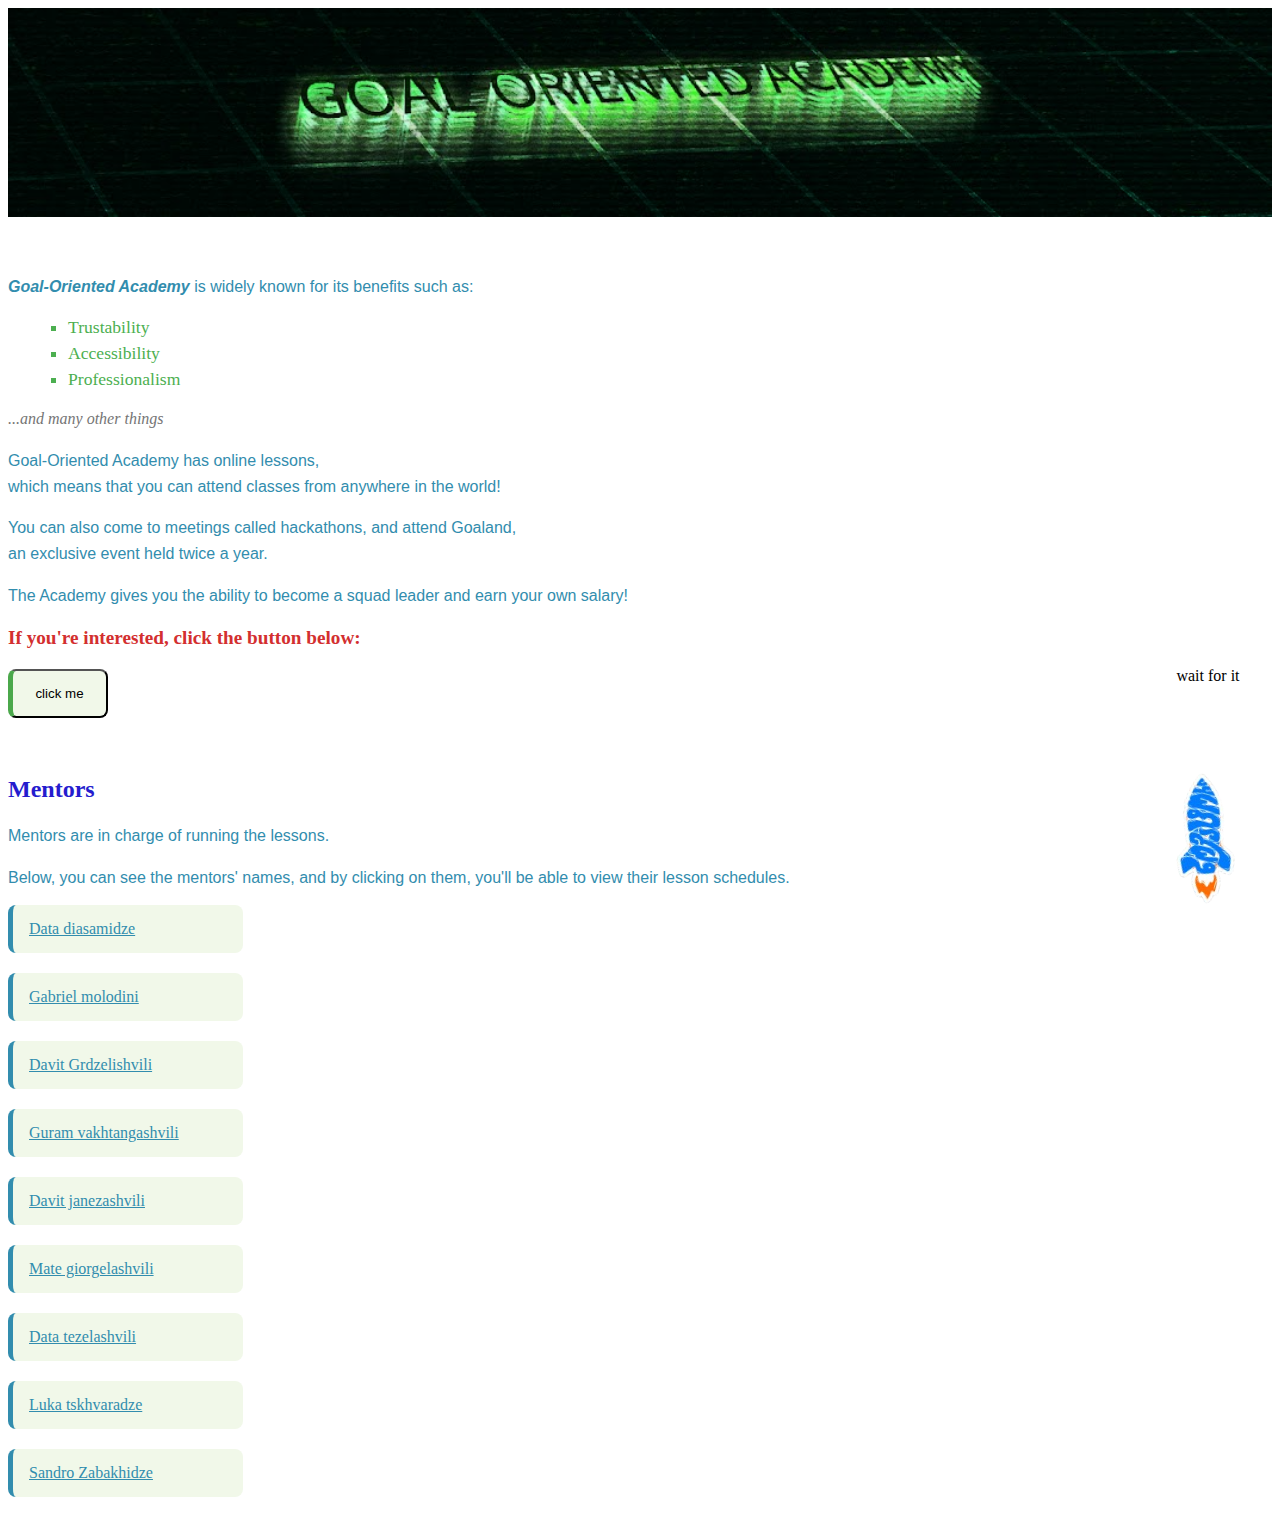
<file: project-1/index.html>
<html>
    <head>
        <title>Mentor schedules</title>
        <link rel="stylesheet" href="style.css">
    </head>
    <body>
        <div class="title" >
            <header>
                
            </header>
        </div>
        <div class="half1div">
            <div class="main">
                <main>
                    <p class="highlight"><b><i>Goal-Oriented Academy</i></b> is widely known for its benefits such as:</p>
                    <ul class="benefits-list">
                        <li>Trustability</li>
                        <li>Accessibility</li>
                        <li>Professionalism</li>
                    </ul>
                    <p class="extra-info">...and many other things</p>
                    
                    <p class="highlight">Goal-Oriented Academy has online lessons,<br>
                        which means that you can attend classes from anywhere in the world!</p>
                    <p class="highlight">You can also come to meetings called hackathons, and attend Goaland,<br>
                        an exclusive event held twice a year.</p>
                    <p class="highlight">The Academy gives you the ability to become a squad leader and earn your own salary!</p>
                    <p class="cta">If you're interested, click the button below:</p>
                    <a target="_blank" href="https://www.facebook.com/keshka11"><button id="btn">click me</button></a>
                    <br><br>
                    <h2 id="h2" >Mentors</h2>
                    <p class="highlight">Mentors are in charge of running the lessons.</p>
                    <p class="highlight">Below, you can see the mentors' names, and by clicking on them, you'll be able to view their lesson schedules.</p>
                </main>
                
            </div>
            <div class="novatori1">
                <div class="message1">wait for it</div>
                <div class="image-container">
                    <img id="rocket" src="znovatori.png">
                    <img id="line" src="zline.png">
                </div>
                <div class="message">Novatori returned home ❤️</div>
            </div>                      
        </div>
        <div class="footer">
            <footer>                                   
                    <div class="a">
                        <a class="atag" href="0diasamidze.html">Data diasamidze</a>
                    </div>
                    <div class="a">
                        <a class="atag" href="0gabro.html">Gabriel molodini</a>
                    </div>
                    <div class="a">
                        <a class="atag" href="0grdzelo.html">Davit Grdzelishvili</a>
                    </div>
                    <div class="a">
                        <a class="atag" href="0guram.html">Guram vakhtangashvili</a>
                    </div>
                    <div class="a">
                        <a class="atag" href="0janeza.html">Davit janezashvili</a>
                    </div>
                    <div class="a">
                        <a class="atag" href="0mate.html">Mate giorgelashvili</a>
                    </div>
                    <div class="a">
                        <a class="atag" href="0tezela.html">Data tezelashvili</a>
                    </div>
                    <div class="a">
                        <a class="atag" href="0tskhvaradze.html">Luka tskhvaradze</a>
                    </div>
                    <div class="a">
                        <a class="atag" href="0zabakh.html">Sandro Zabakhidze</a>
                    </div>
            </footer>
        </div>
    </body>
</html>
</file>
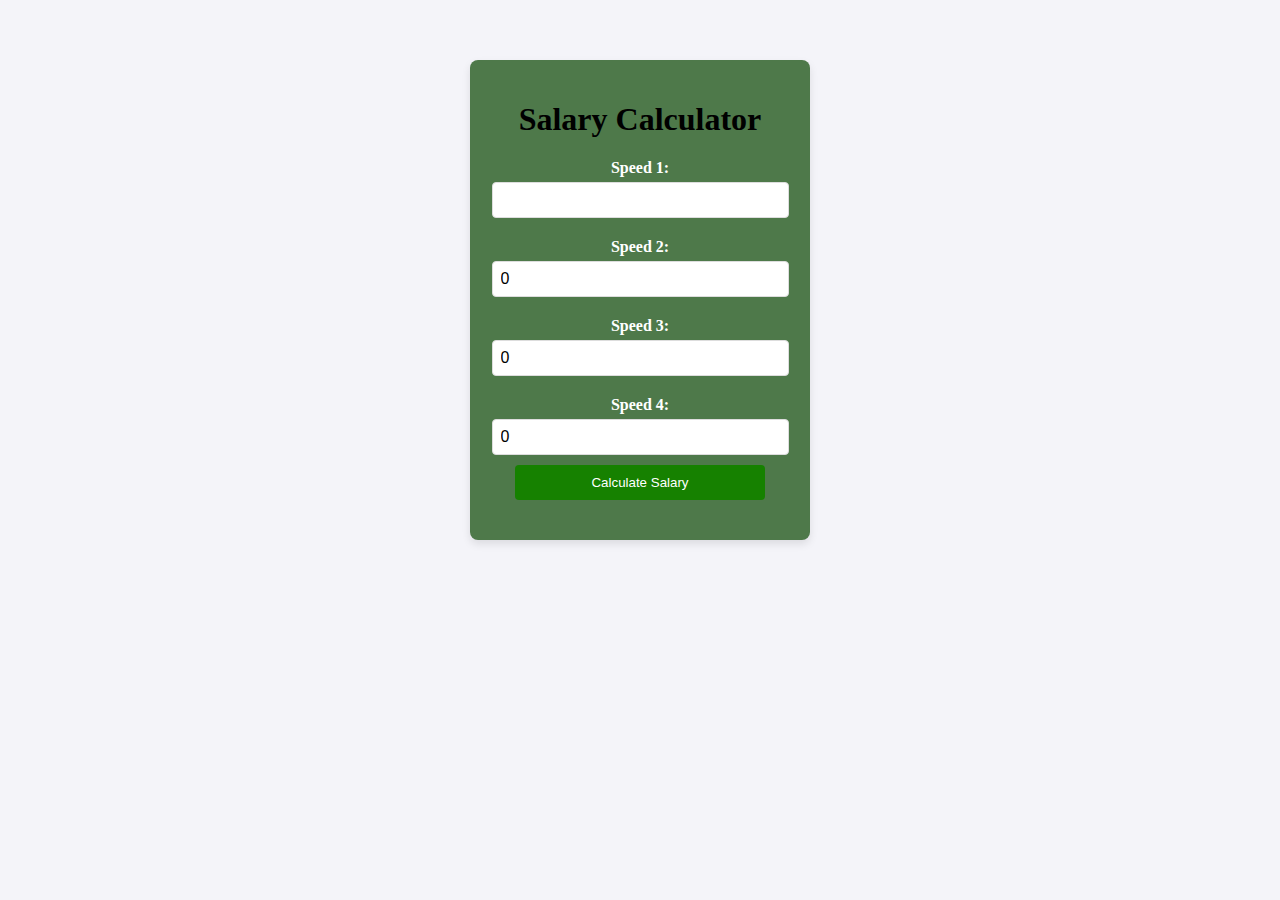
<file: project-3/index.html>
<!DOCTYPE html>
<html lang="en">
<head>
    <meta charset="UTF-8">
    <meta name="viewport" content="width=device-width, initial-scale=1.0">
    <title>Salary Calculator</title>
    <link rel="stylesheet" href="style.css">
</head>
<body>
    <div class="calculator">
        <h1>Salary Calculator</h1>
        <label>Speed 1:</label>
        <input type="number" id="speed1">
        
        <label>Speed 2:</label>
        <input type="number" id="speed2" value="0">
        
        <label>Speed 3:</label>
        <input type="number" id="speed3" value="0">
        
        <label>Speed 4:</label>
        <input type="number" id="speed4" value="0">
        
        <button onclick="calculateSalary()">Calculate Salary</button>
        
        <div id="result"></div>
    </div>
    <script src="script.js"></script>
</body>
</html>
</file>
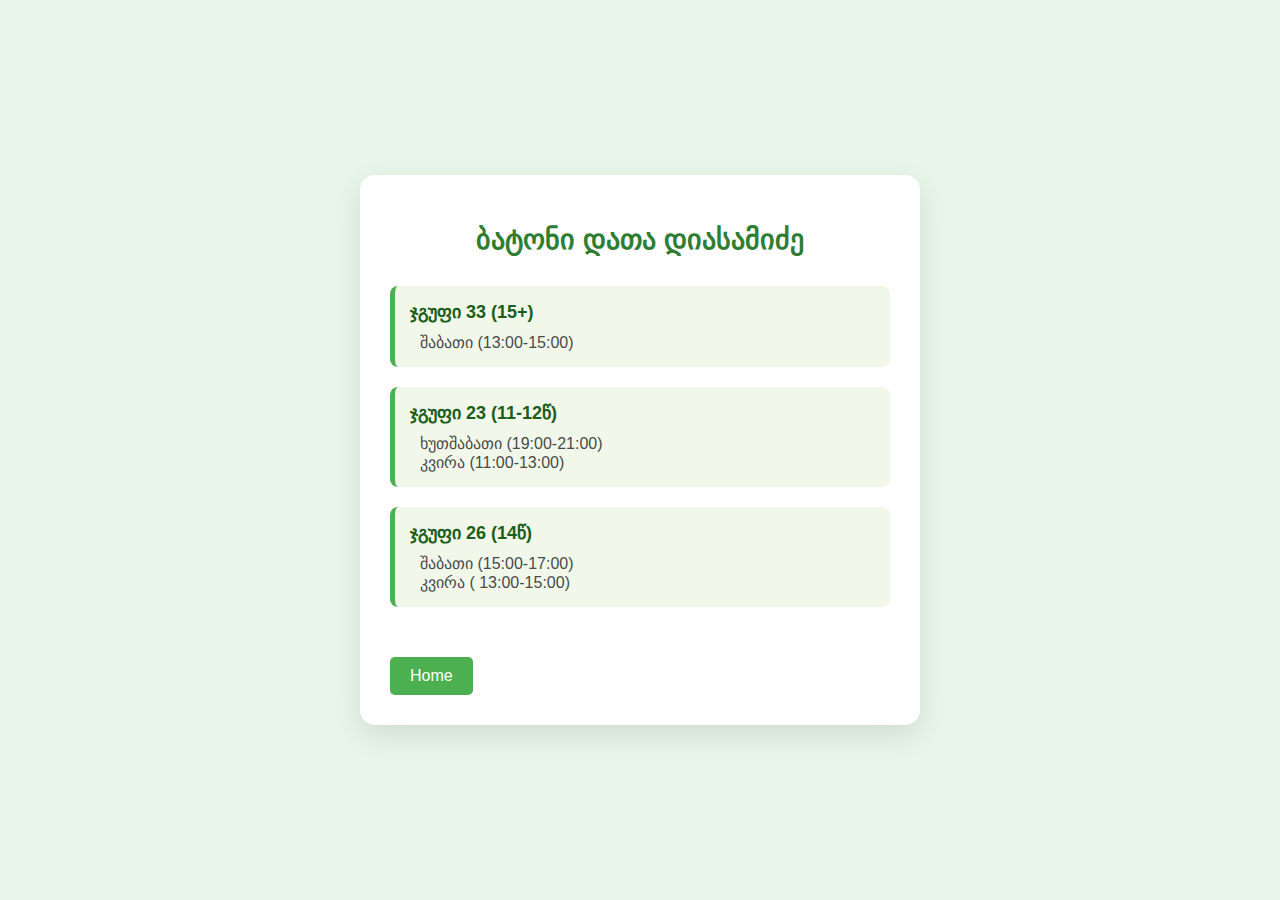
<file: project-1/0diasamidze.html>
<!DOCTYPE html>
<html lang="ka">
<head>
    <meta charset="UTF-8">
    <meta name="viewport" content="width=device-width, initial-scale=1.0">
    <title>ბატონი დათა დიასამიძე</title>
    <link rel="stylesheet" href="mentorsschedule.css">
</head>
<body>
    <div class="container">
        <h1>ბატონი დათა დიასამიძე</h1>
        <div class="schedule-item">
            <div class="group">ჯგუფი 33 (15+)</div>
            <div class="time">შაბათი (13:00-15:00)</div>
        </div>
        <div class="schedule-item">
            <div class="group">ჯგუფი 23 (11-12წ)</div>
            <div class="time">ხუთშაბათი (19:00-21:00)</div>
            <div class="time">კვირა (11:00-13:00)</div>
        </div>
        <div class="schedule-item">
            <div class="group">ჯგუფი 26 (14წ)</div>
            <div class="time">შაბათი (15:00-17:00)</div>
            <div class="time">კვირა ( 13:00-15:00)</div>
        </div>
        <a href="index.html" class="home-link">Home</a>
    </div>
</body>
</html>
</file>
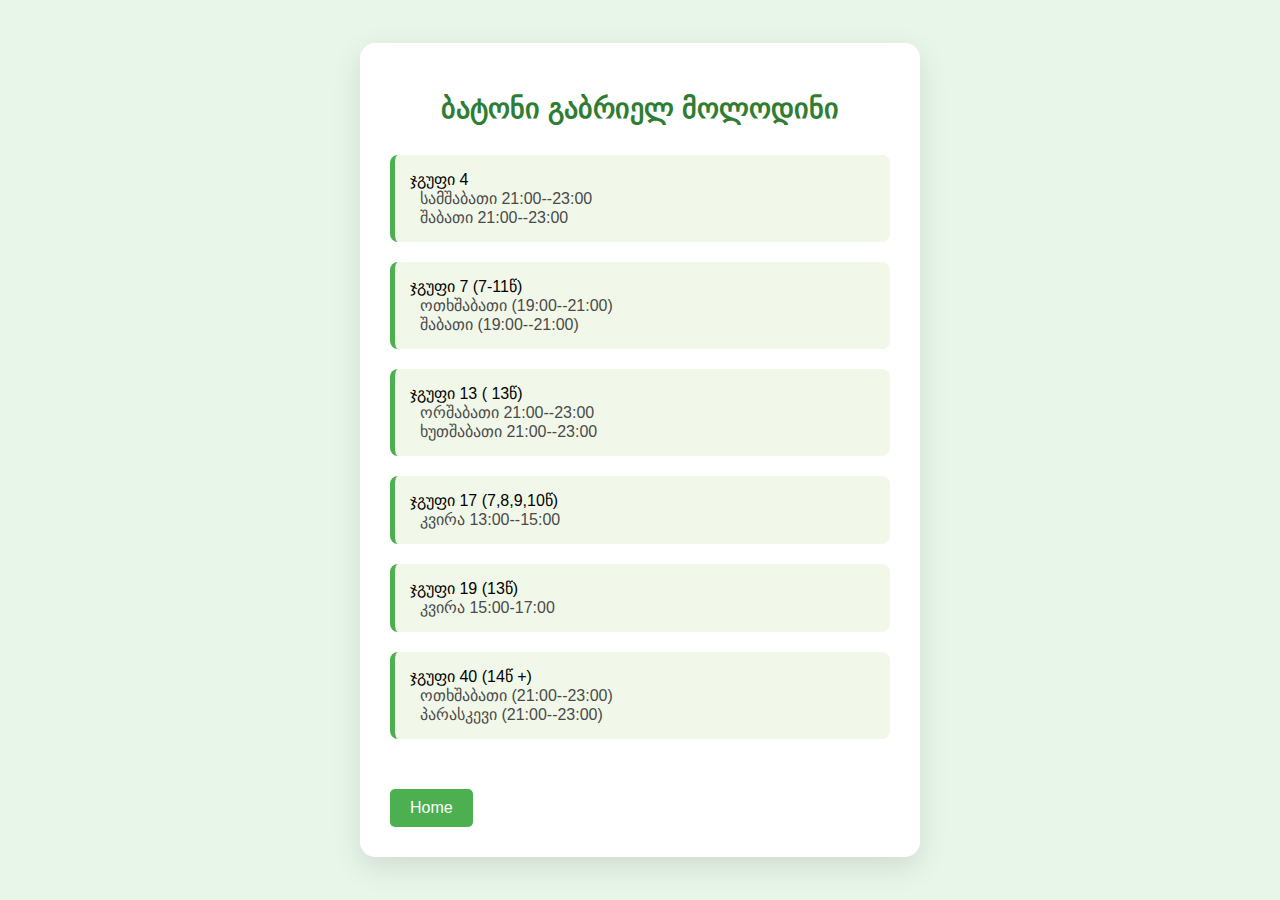
<file: project-1/0gabro.html>
<!DOCTYPE html>
<html lang="ka">
<head>
    <meta charset="UTF-8">
    <meta name="viewport" content="width=device-width, initial-scale=1.0">
    <title>ბატონი გაბრიელ მოლოდინი</title>
    <link rel="stylesheet" href="mentorsschedule.css">
</head>
<body>
    <div class="container">
        <h1>ბატონი გაბრიელ მოლოდინი</h1>
        <div class="schedule-item">
            <div class="date">ჯგუფი 4</div>
            <div class="time">სამშაბათი 21:00--23:00</div>
            <div class="time">შაბათი 21:00--23:00</div>
        </div>
        <div class="schedule-item">
            <div class="date">ჯგუფი 7 (7-11წ)</div>
            <div class="time">ოთხშაბათი (19:00--21:00)</div>
            <div class="time">შაბათი (19:00--21:00)</div>
        </div>
        <div class="schedule-item">
            <div class="date">ჯგუფი 13 ( 13წ)</div>
            <div class="time">ორშაბათი 21:00--23:00 </div>
            <div class="time">ხუთშაბათი 21:00--23:00</div>
        </div>
        <div class="schedule-item">
            <div class="date">ჯგუფი 17 (7,8,9,10წ)</div>
            <div class="time">კვირა 13:00--15:00 </div>
        </div>
        <div class="schedule-item">
            <div class="date">ჯგუფი 19 (13წ) </div>
            <div class="time">კვირა 15:00-17:00</div>
        </div>
        <div class="schedule-item">
            <div class="date">ჯგუფი 40 (14წ +)</div>
            <div class="time">ოთხშაბათი (21:00--23:00) </div>
            <div class="time">პარასკევი (21:00--23:00)</div>
        </div>
        <a href="index.html" class="home-link">Home</a>
    </div>
</body>
</html>
</file>
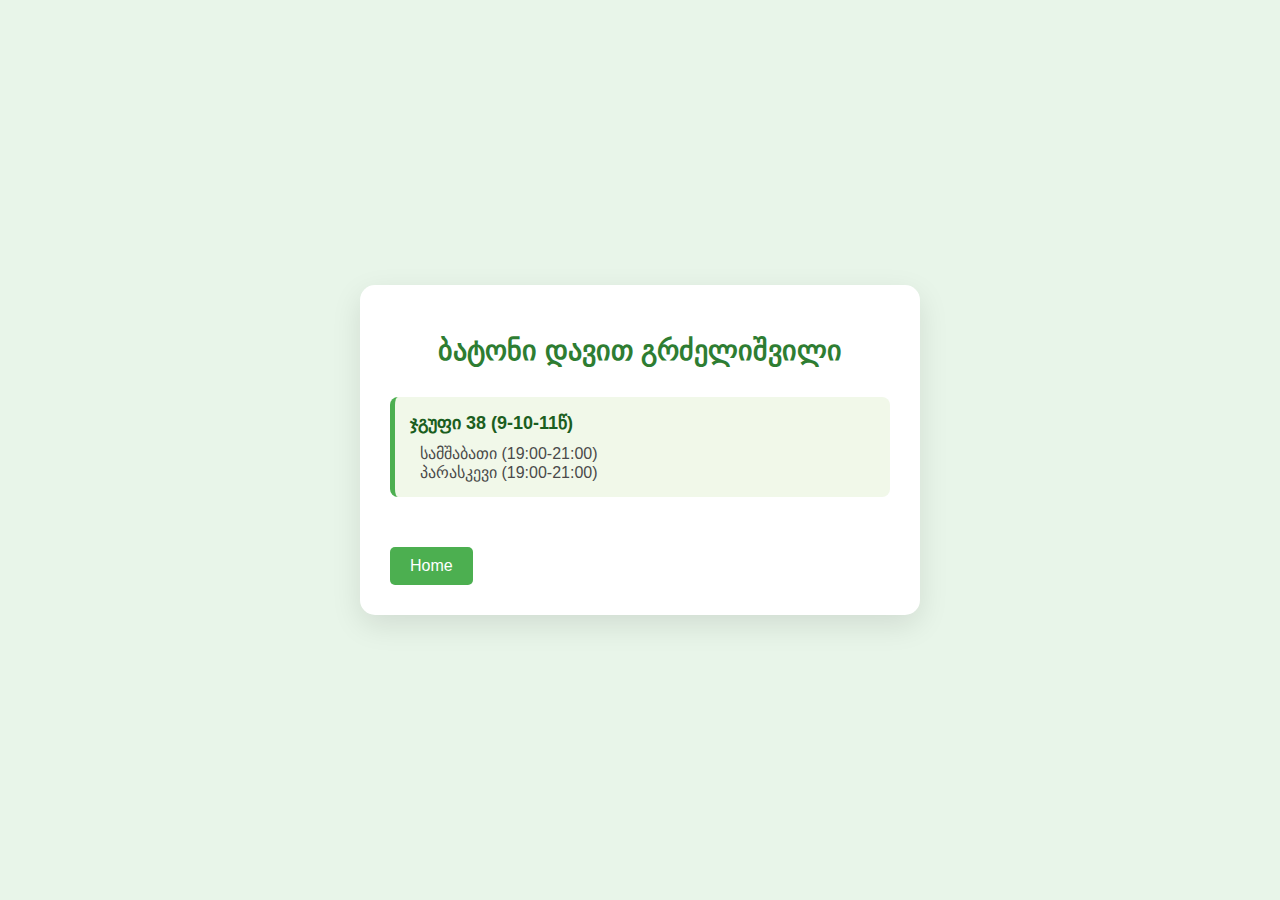
<file: project-1/0grdzelo.html>
<!DOCTYPE html>
<html lang="ka">
<head>
    <meta charset="UTF-8">
    <meta name="viewport" content="width=device-width, initial-scale=1.0">
    <title>ბატონი დავით გრძელიშვილი</title>
    <link rel="stylesheet" href="mentorsschedule.css">
</head>
<body>
    <div class="container">
        <h1>ბატონი დავით გრძელიშვილი</h1>
        <div class="schedule-item">
            <div class="group">ჯგუფი 38 (9-10-11წ)</div>
            <div class="time">სამშაბათი (19:00-21:00)</div>
            <div class="time">პარასკევი (19:00-21:00)</div>
        </div>
        <a href="index.html" class="home-link">Home</a>
    </div>
</body>
</html>
</file>
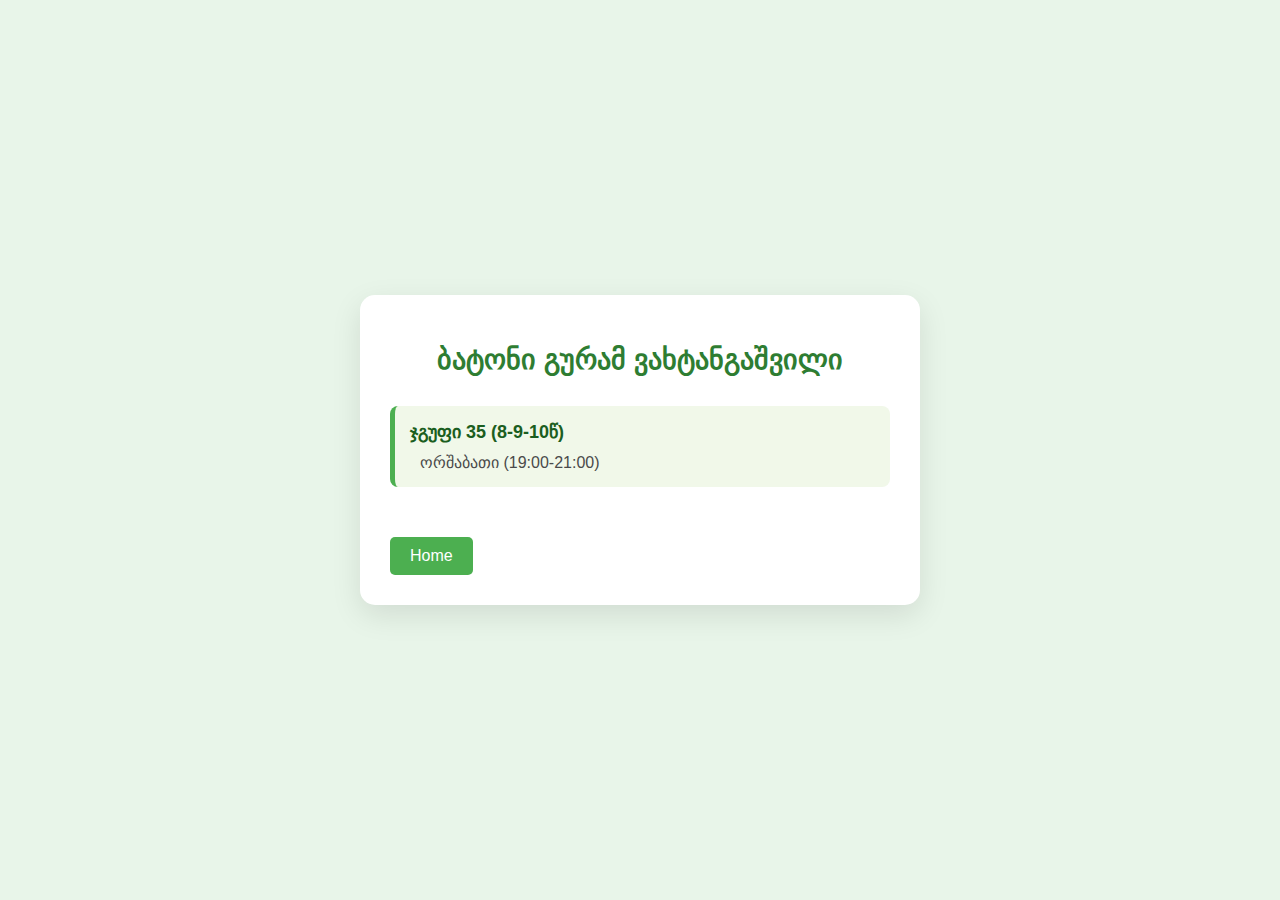
<file: project-1/0guram.html>
<!DOCTYPE html>
<html lang="ka">
<head>
    <meta charset="UTF-8">
    <meta name="viewport" content="width=device-width, initial-scale=1.0">
    <title>ბატონი გურამ ვახტანგაშვილი</title>
    <link rel="stylesheet" href="mentorsschedule.css">
</head>
<body>
    <div class="container">
        <h1>ბატონი გურამ ვახტანგაშვილი</h1>
        <div class="schedule-item">
            <div class="group">ჯგუფი 35 (8-9-10წ)</div>
            <div class="time">ორშაბათი (19:00-21:00)</div>
        </div>
        <a href="index.html" class="home-link">Home</a>
    </div>
</body>
</html>
</file>
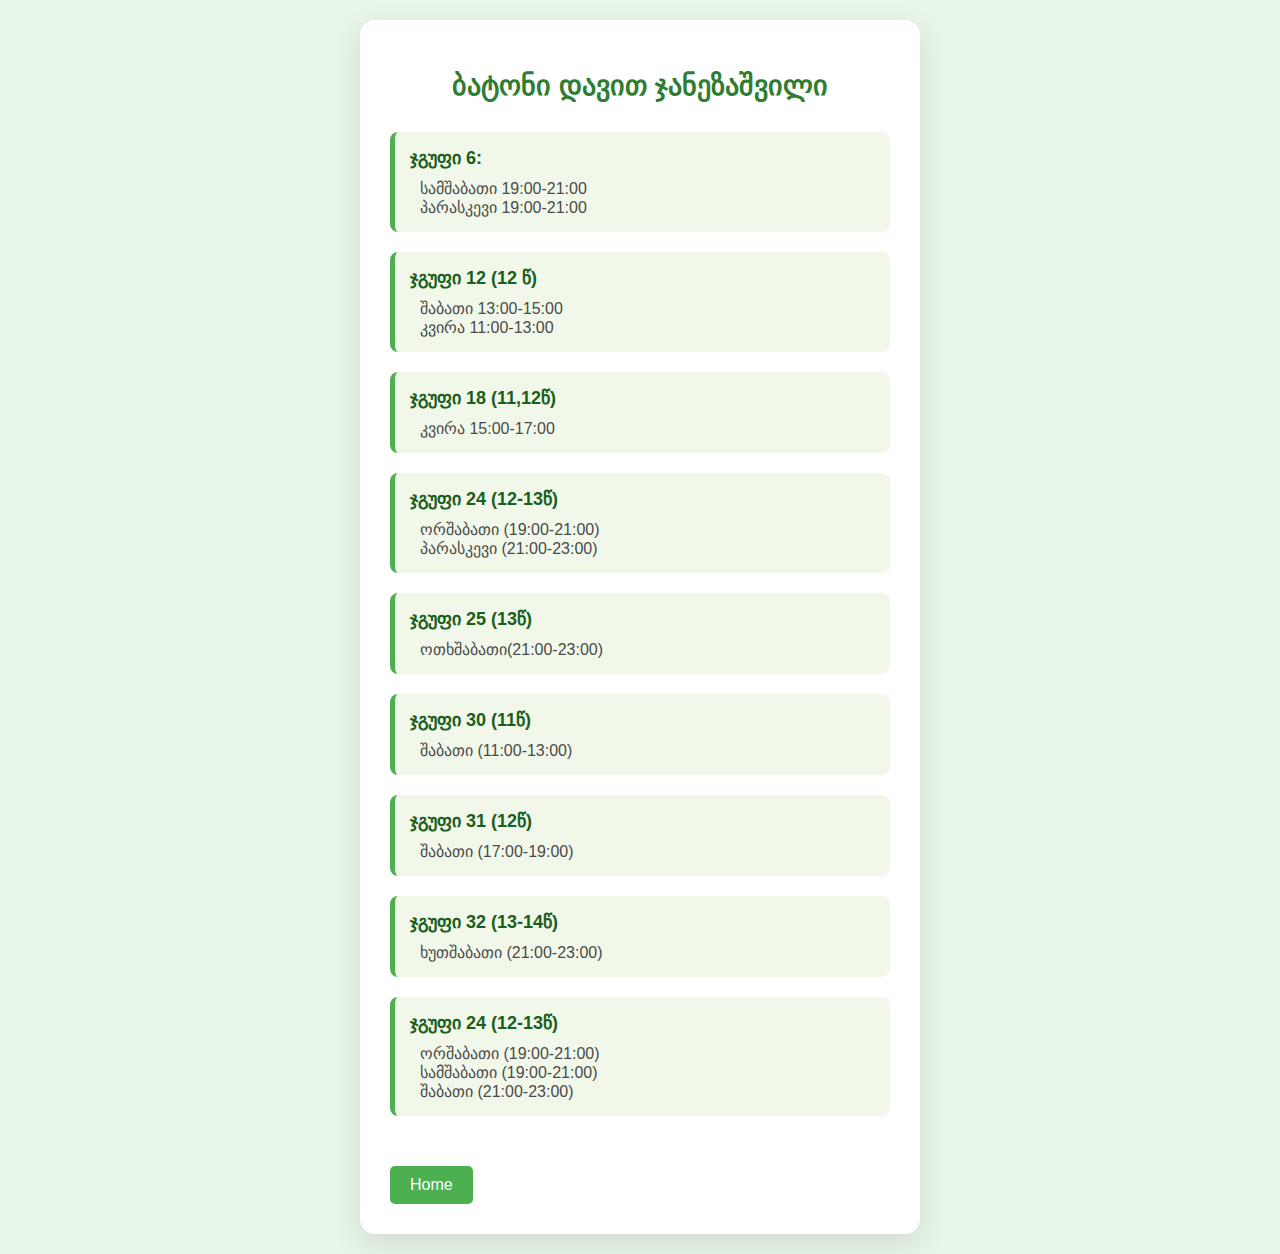
<file: project-1/0janeza.html>
<!DOCTYPE html>
<html lang="ka">
<head>
    <meta charset="UTF-8">
    <meta name="viewport" content="width=device-width, initial-scale=1.0">
    <title>ბატონი დავით ჯანეზაშვილი</title>
    <link rel="stylesheet" href="mentorsschedule.css">
</head>
<body>
    <div class="container">
        <h1>ბატონი დავით ჯანეზაშვილი</h1>
        <div class="schedule-item">
            <div class="group">ჯგუფი 6:</div>
            <div class="time">სამშაბათი 19:00-21:00</div>
            <div class="time">პარასკევი 19:00-21:00</div>
        </div>
        <div class="schedule-item">
            <div class="group">ჯგუფი 12 (12 წ)</div>
            <div class="time">შაბათი 13:00-15:00</div>
            <div class="time">კვირა 11:00-13:00</div>
        </div>
        <div class="schedule-item">
            <div class="group">ჯგუფი 18 (11,12წ)</div>
            <div class="time">კვირა 15:00-17:00</div>
        </div>
        <div class="schedule-item">
            <div class="group">ჯგუფი 24 (12-13წ)</div>
            <div class="time">ორშაბათი (19:00-21:00)</div>
            <div class="time">პარასკევი (21:00-23:00)</div>
        </div>
        <div class="schedule-item">
            <div class="group">ჯგუფი 25 (13წ)</div>
            <div class="time">ოთხშაბათი(21:00-23:00)</div>
        </div>
        <div class="schedule-item">
            <div class="group">ჯგუფი 30 (11წ)</div>
            <div class="time">შაბათი (11:00-13:00)</div>
        </div>
        <div class="schedule-item">
            <div class="group">ჯგუფი 31 (12წ)</div>
            <div class="time">შაბათი (17:00-19:00)</div>
        </div>
        <div class="schedule-item">
            <div class="group">ჯგუფი 32 (13-14წ)</div>
            <div class="time">ხუთშაბათი (21:00-23:00)</div>
        </div>
        <div class="schedule-item">
            <div class="group">ჯგუფი 24 (12-13წ)</div>
            <div class="time">ორშაბათი (19:00-21:00)</div>
            <div class="time">სამშაბათი (19:00-21:00)</div>
            <div class="time">შაბათი (21:00-23:00)</div>
        </div>
        <a href="index.html" class="home-link">Home</a>
    </div>
</body>
</html>
</file>
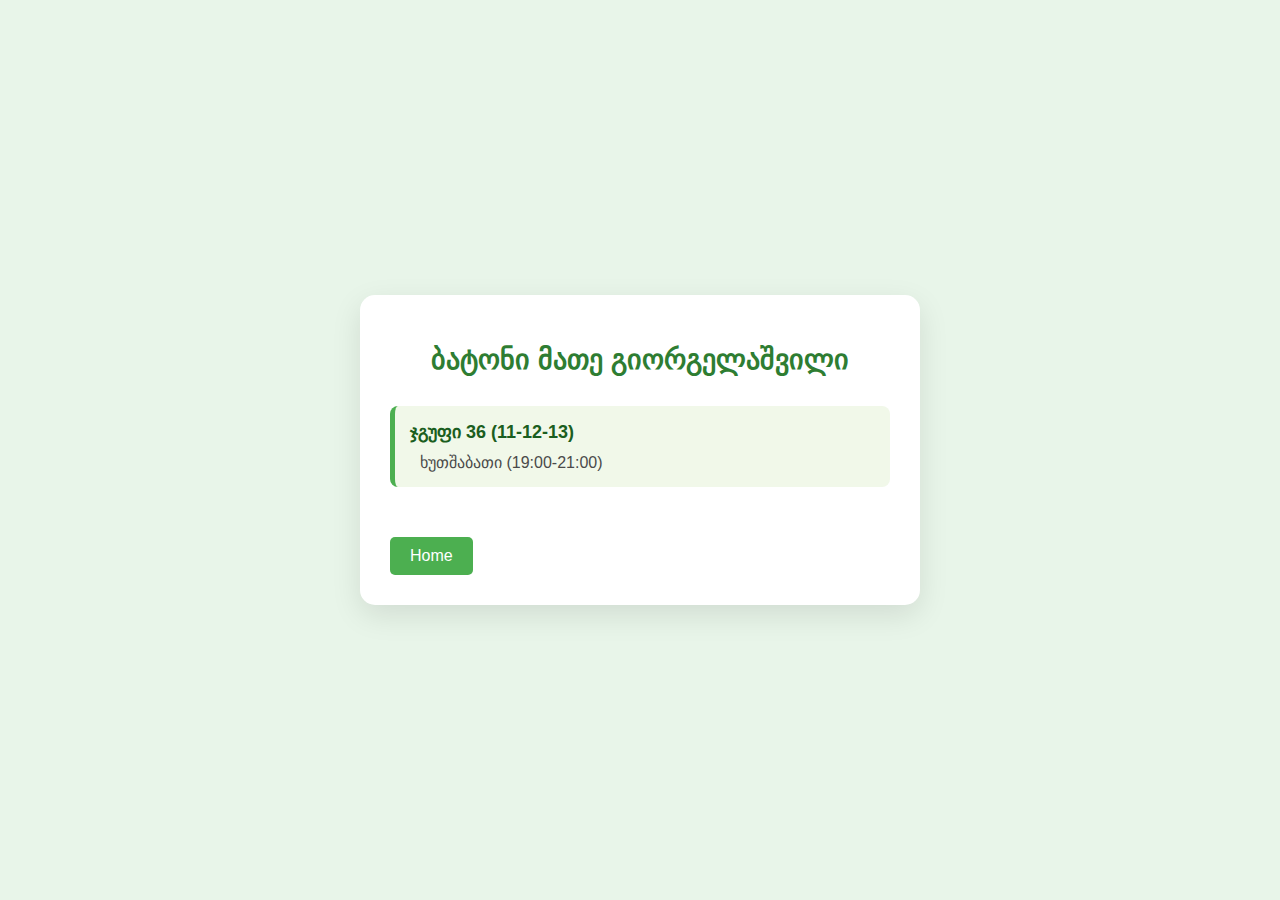
<file: project-1/0mate.html>
<!DOCTYPE html>
<html lang="ka">
<head>
    <meta charset="UTF-8">
    <meta name="viewport" content="width=device-width, initial-scale=1.0">
    <title>ბატონი მათე გიორგელაშვილი</title>
    <link rel="stylesheet" href="mentorsschedule.css">
</head>
<body>
    <div class="container">
        <h1>ბატონი მათე გიორგელაშვილი</h1>
        <div class="schedule-item">
            <div class="group">ჯგუფი 36 (11-12-13)</div>
            <div class="time">ხუთშაბათი (19:00-21:00)</div>
        </div>
        <a href="index.html" class="home-link">Home</a>
    </div>
</body>
</html>
</file>
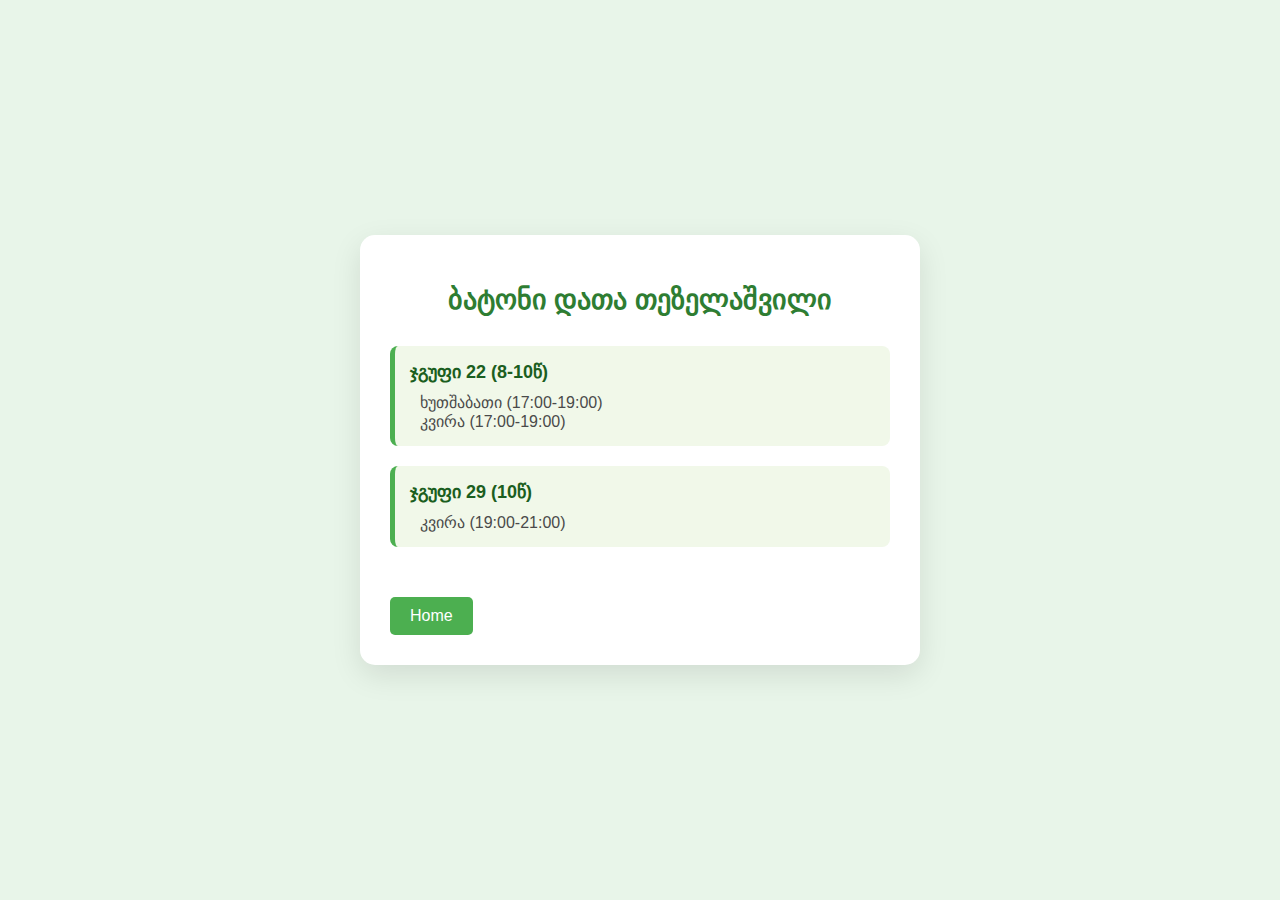
<file: project-1/0tezela.html>
<!DOCTYPE html>
<html lang="ka">
<head>
    <meta charset="UTF-8">
    <meta name="viewport" content="width=device-width, initial-scale=1.0">
    <title>ბატონი დათა თეზელაშვილი</title>
    <link rel="stylesheet" href="mentorsschedule.css">
</head>
<body>
    <div class="container">
        <h1>ბატონი დათა თეზელაშვილი</h1>
        <div class="schedule-item">
            <div class="group">ჯგუფი 22 (8-10წ)</div>
            <div class="time">ხუთშაბათი (17:00-19:00)</div>
            <div class="time">კვირა (17:00-19:00)</div>
        </div>
        <div class="schedule-item">
            <div class="group">ჯგუფი 29 (10წ)</div>
            <div class="time">კვირა (19:00-21:00)</div>
        </div>
        <a href="index.html" class="home-link">Home</a>
    </div>
</body>
</html>
</file>
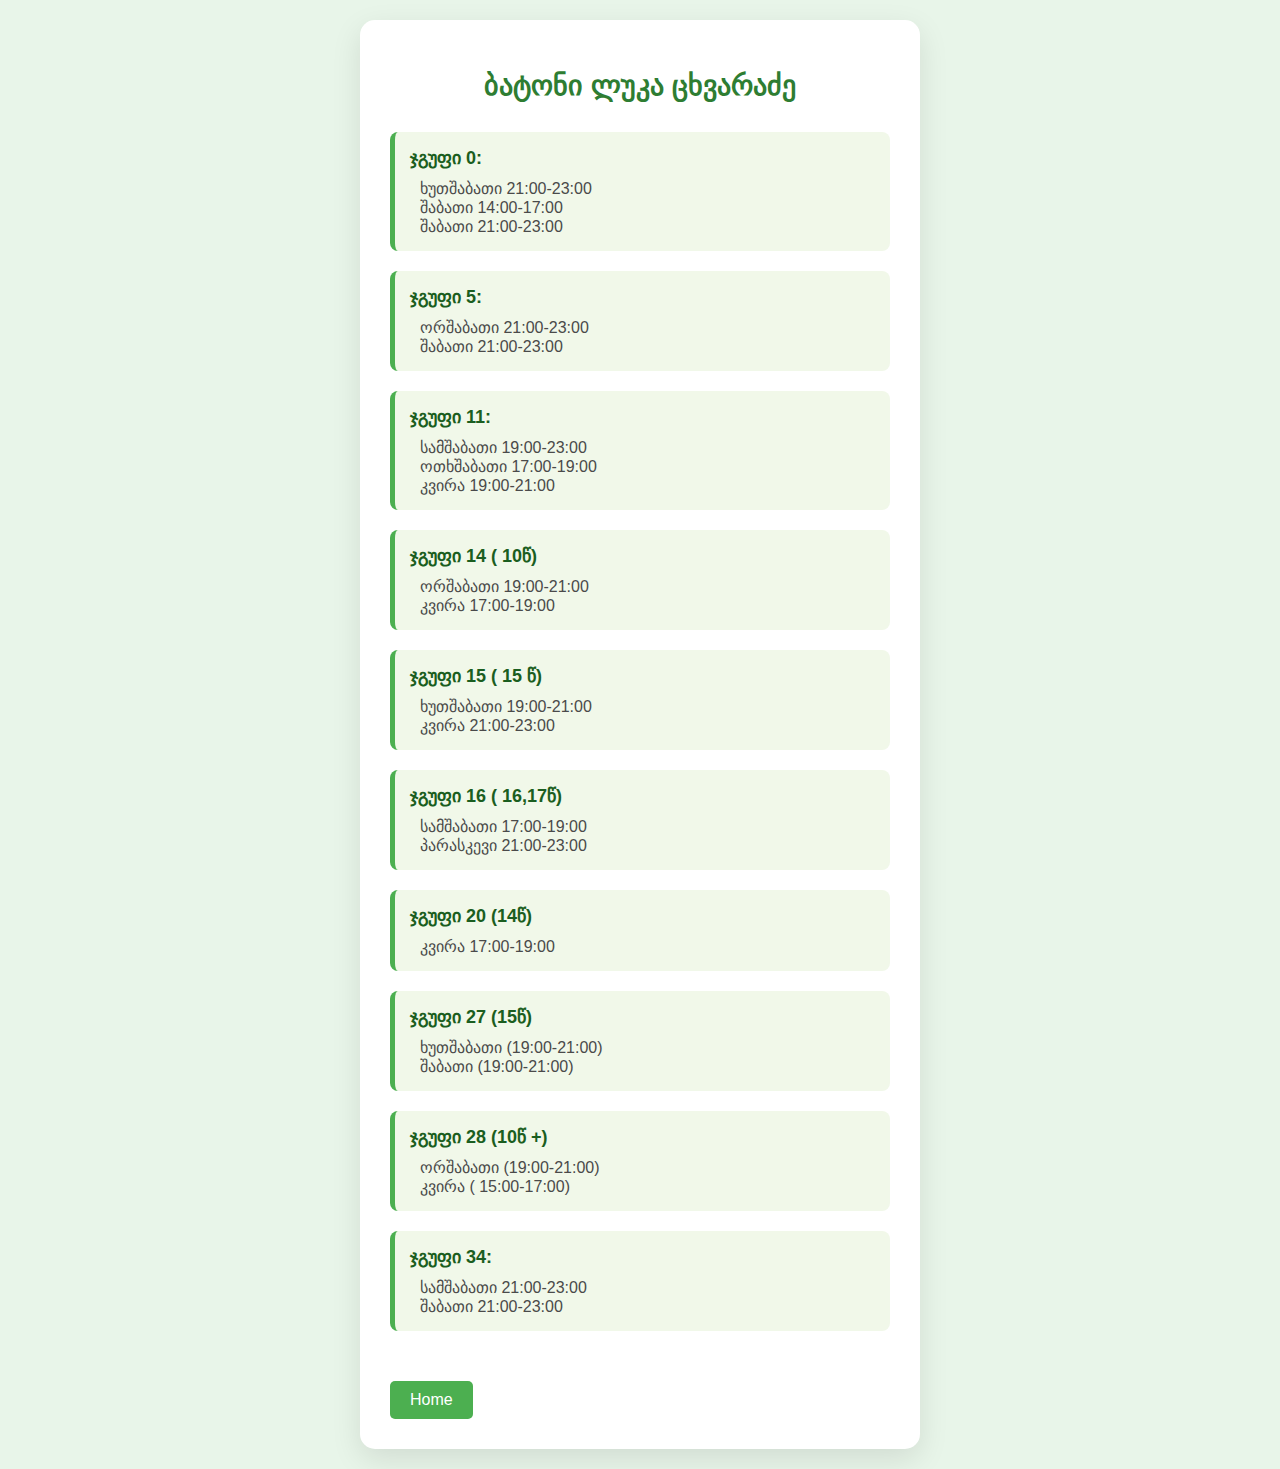
<file: project-1/0tskhvaradze.html>
<!DOCTYPE html>
<html lang="ka">
<head>
    <meta charset="UTF-8">
    <meta name="viewport" content="width=device-width, initial-scale=1.0">
    <title>ბატონი ლუკა ცხვარაძე</title>
    <link rel="stylesheet" href="mentorsschedule.css">
</head>
<body>
    <div class="container">
        <h1>ბატონი ლუკა ცხვარაძე</h1>
        <div class="schedule-item">
            <div class="group">ჯგუფი 0:</div>
            <div class="time">ხუთშაბათი 21:00-23:00</div>
            <div class="time">შაბათი 14:00-17:00</div>
            <div class="time">შაბათი 21:00-23:00</div>
        </div>
        <div class="schedule-item">
            <div class="group">ჯგუფი 5:</div>
            <div class="time">ორშაბათი 21:00-23:00</div>
            <div class="time">შაბათი 21:00-23:00</div>
        </div>
        <div class="schedule-item">
            <div class="group">ჯგუფი 11:</div>
            <div class="time">სამშაბათი 19:00-23:00</div>
            <div class="time">ოთხშაბათი 17:00-19:00</div>
            <div class="time">კვირა 19:00-21:00</div>
        </div>
        <div class="schedule-item">
            <div class="group">ჯგუფი 14 ( 10წ)</div>
            <div class="time">ორშაბათი 19:00-21:00</div>
            <div class="time">კვირა 17:00-19:00</div>
        </div>
        <div class="schedule-item">
            <div class="group">ჯგუფი 15 ( 15 წ)</div>
            <div class="time">ხუთშაბათი 19:00-21:00</div>
            <div class="time">კვირა 21:00-23:00</div>
        </div>
        <div class="schedule-item">
            <div class="group">ჯგუფი 16 ( 16,17წ)</div>
            <div class="time">სამშაბათი 17:00-19:00</div>
            <div class="time">პარასკევი 21:00-23:00</div>
        </div>
        <div class="schedule-item">
            <div class="group">ჯგუფი 20 (14წ)</div>
            <div class="time">კვირა 17:00-19:00</div>
        </div>
        <div class="schedule-item">
            <div class="group">ჯგუფი 27 (15წ)</div>
            <div class="time">ხუთშაბათი (19:00-21:00)</div>
            <div class="time">შაბათი (19:00-21:00)</div>
        </div>
        <div class="schedule-item">
            <div class="group">ჯგუფი 28 (10წ +)</div>
            <div class="time">ორშაბათი (19:00-21:00)</div>
            <div class="time">კვირა ( 15:00-17:00)</div>
        </div>
        <div class="schedule-item">
            <div class="group">ჯგუფი 34:</div>
            <div class="time">სამშაბათი 21:00-23:00</div>
            <div class="time">შაბათი 21:00-23:00</div>
        </div>
        <a href="index.html" class="home-link">Home</a>
    </div>
</body>
</html>
</file>
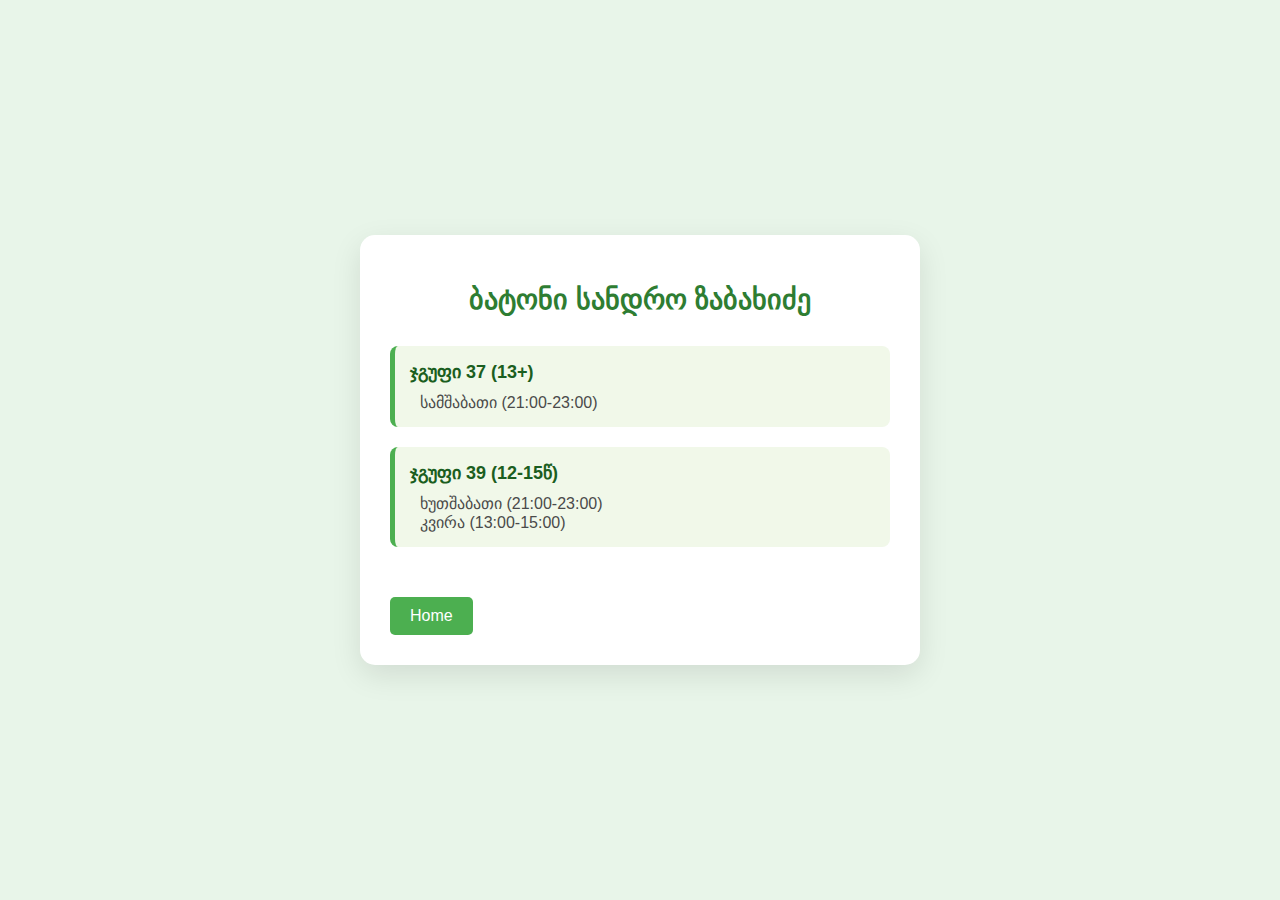
<file: project-1/0zabakh.html>
<!DOCTYPE html>
<html lang="ka">
<head>
    <meta charset="UTF-8">
    <meta name="viewport" content="width=device-width, initial-scale=1.0">
    <title>ბატონი სანდრო ზაბახიძე</title>
    <link rel="stylesheet" href="mentorsschedule.css">
</head>
<body>
    <div class="container">
        <h1>ბატონი სანდრო ზაბახიძე</h1>
        <div class="schedule-item">
            <div class="group">ჯგუფი 37 (13+)</div>
            <div class="time">სამშაბათი (21:00-23:00)</div>
        </div>
        <div class="schedule-item">
            <div class="group">ჯგუფი 39 (12-15წ)</div>
            <div class="time">ხუთშაბათი (21:00-23:00)</div>
            <div class="time">კვირა (13:00-15:00)</div>
        </div>
        <a href="index.html" class="home-link">Home</a>
    </div>
</body>
</html>
</file>
<file: project-1/style.css>
.title {
    background-image: url(./zgoa_logo.png);
    background-size: 100%;
    background-repeat: no-repeat;
    display: flex;
    justify-content: center;
    height: 250px;
    width: 100%;
    align-items: center;
}

.half1div {
    display: grid;
    grid-template-columns: 800px 800px;
}

.novatori1 {
    display: flex;
    align-items: flex-end;
    justify-content: center;
    height: 100%;
    position: relative;
}

.image-container {
    position: relative;
}

#line {
    display: block;
    width: 150px;
    position: relative;
    z-index: 1;
    opacity: 0;
    animation: show-line 6s 4s forwards;
}

#rocket {
    position: absolute;
    bottom: 0;
    left: 50%;
    transform: translateX(-50%) rotate(-75deg);
    animation: rocket-animation 6s 4s forwards;
    z-index: 2;
}

@keyframes rocket-animation {
    0% {
        transform: translateX(-50%) translateY(0) rotate(-75deg);
        z-index: 2;
    }
    50% {
        transform: translateX(-50%) translateY(-200px) rotate(465deg);
        z-index: 1;
    }
    100% {
        transform: translateX(-50%) translateY(0) rotate(465deg);
        z-index: 1;
    }
}

@keyframes show-line {
    0% {
        opacity: 0;
    }
    50% {
        opacity: 0;
    }
    100% {
        opacity: 1;
    }
}

.message1 {
    position: absolute;
    bottom: 20px; /* Adjust as needed */
    left: 50%;
    transform: translateX(-50%);
    opacity: 1;
    animation: fade-out-message1 6s forwards; 
    margin-bottom: 200px;
}

@keyframes fade-out-message1 {
    0% {
        opacity: 1;
    }
    100% {
        opacity: 0;
    }
}

.message {
    position: absolute;
    bottom: 20px;
    left: 50%;
    transform: translateX(-50%);
    opacity: 0;
    animation: show-message 6s 6s forwards;
    margin-bottom: 200px;
}

@keyframes show-message {
    0% {
        opacity: 0;
    }
    100% {
        opacity: 1;
    }
}



.atag {
    border: 1px solid transparent;
    border-radius: 5px;
    color: #328dae;
    background-color: #f1f8e9;
    transition: 0.25s;
}

.a {
    background-color: #f1f8e9;
    border-left: 5px solid #328dae;
    border-radius: 8px;
    margin-bottom: 20px;
    padding: 15px;
    transition: all 0.3s ease;
    width: 200px;
}

.a:hover {
    transform: translateX(10px);
    box-shadow: 0 5px 15px rgba(76, 175, 80, 0.2);
}

#btn {
    background-color: #f1f8e9;
    border-left: 5px solid rgb(75, 168, 75);
    border-radius: 8px;
    margin-bottom: 20px;
    padding: 15px;
    transition: all 0.3s ease;
    width: 100px;
}

#btn:hover {
    background-color: rgb(75, 168, 75);
    color: #f1f8e9;
    width: 150px;
    transition: 0.5s;
    transform: translateX(10px);
    box-shadow: 6px 4px 4px #000000;
}

.highlight {
    color: #328dae;
    font-family: Arial, sans-serif;
    line-height: 1.6;
    margin-bottom: 15px;
    transition: color 0.3s ease;
}

.benefits-list {
    list-style-type: square;
    margin-left: 20px;
    color: #4caf50;
    font-size: 1.1em;
    margin-bottom: 20px;
    transition: color 0.3s ease;
}

.benefits-list li {
    margin-bottom: 5px;
}

.extra-info {
    font-style: italic;
    color: #757575;
    margin-bottom: 20px;
}

.cta {
    font-weight: bold;
    font-size: 1.2em;
    color: #d32f2f;
    margin-bottom: 20px;
}

.highlight:hover,
.benefits-list li:hover {
    color: #1b5e20;
}

#h2 {
    color: rgb(37, 28, 206);
}
</file>
<file: project-3/style.css>
body {
    display: flex;
    justify-content: center;
    align-items: center;
    height: 600px;
    margin: 0;
    background-color: #f4f4f9;
}

.calculator {
    background-color: #4e794a;
    padding: 20px;
    border-radius: 8px;
    box-shadow: 0 4px 8px rgba(0, 0, 0, 0.1);
    width: 300px;
    text-align: center;
}

label {
    display: block;
    margin-top: 10px;
    color: #fff;
    font-weight: bold;
}

input[type="number"] {
    width: 93%;
    padding: 8px;
    margin-top: 5px;
    margin-bottom: 10px;
    border-radius: 4px;
    border: 1px solid #ddd;
    font-size: 16px;
}

button {
    padding: 10px 15px;
    color: #fff;
    background-color: #168100;
    border: none;
    border-radius: 4px;
    cursor: pointer;
    width: 250px;
    transition: width 0.3s ease, background-color 0.3s ease;
}

button:hover {
    width: 300px;
    background-color: #177200;
}

#result {
    margin-top: 20px;
    font-weight: bold;
    color: #fff;
    font-size: 18px;
}
</file>
<file: project-1/mentorsschedule.css>
body {
    font-family: 'Noto Sans Georgian', Arial, sans-serif;
    background-color: #e8f5e9;
    display: flex;
    justify-content: center;
    align-items: center;
    min-height: 100vh;
    margin: 0;
    padding: 20px;
    box-sizing: border-box;
}

.container {
    background-color: white;
    border-radius: 15px;
    box-shadow: 0 10px 30px rgba(0,0,0,0.1);
    padding: 30px;
    max-width: 500px;
    width: 100%;
}

h1 {
    color: #2e7d32;
    text-align: center;
    margin-bottom: 30px;
    font-size: 28px;
    animation: fadeIn 1s ease-out;
}

.schedule-item {
    background-color: #f1f8e9;
    border-left: 5px solid #4CAF50;
    border-radius: 8px;
    margin-bottom: 20px;
    padding: 15px;
    transition: all 0.3s ease;
}

.schedule-item:hover {
    transform: translateX(10px);
    box-shadow: 0 5px 15px rgba(76, 175, 80, 0.2);
}

.group {
    font-weight: bold;
    color: #1b5e20;
    font-size: 18px;
    margin-bottom: 10px;
}

.time {
    color: #4a4a4a;
    font-size: 16px;
    margin-left: 10px;
}

.home-link {
    display: inline-block;
    text-align: center;
    margin-top: 30px;
    padding: 10px 20px;
    background-color: #4CAF50;
    color: white;
    text-decoration: none;
    border-radius: 5px;
    transition: all 0.3s ease;
}

.home-link:hover {
    background-color: #45a049;
    transform: translateY(-3px);
    box-shadow: 0 5px 15px rgba(0,0,0,0.2);
}

@keyframes fadeIn {
    from { opacity: 0; transform: translateY(-20px); }
    to { opacity: 1; transform: translateY(0); }
}

@media (max-width: 600px) {
    body {
        padding: 10px;
    }
    .container {
        padding: 20px;
    }
    h1 {
        font-size: 24px;
    }
    .group {
        font-size: 16px;
    }
    .time {
        font-size: 14px;
    }
}
</file>
